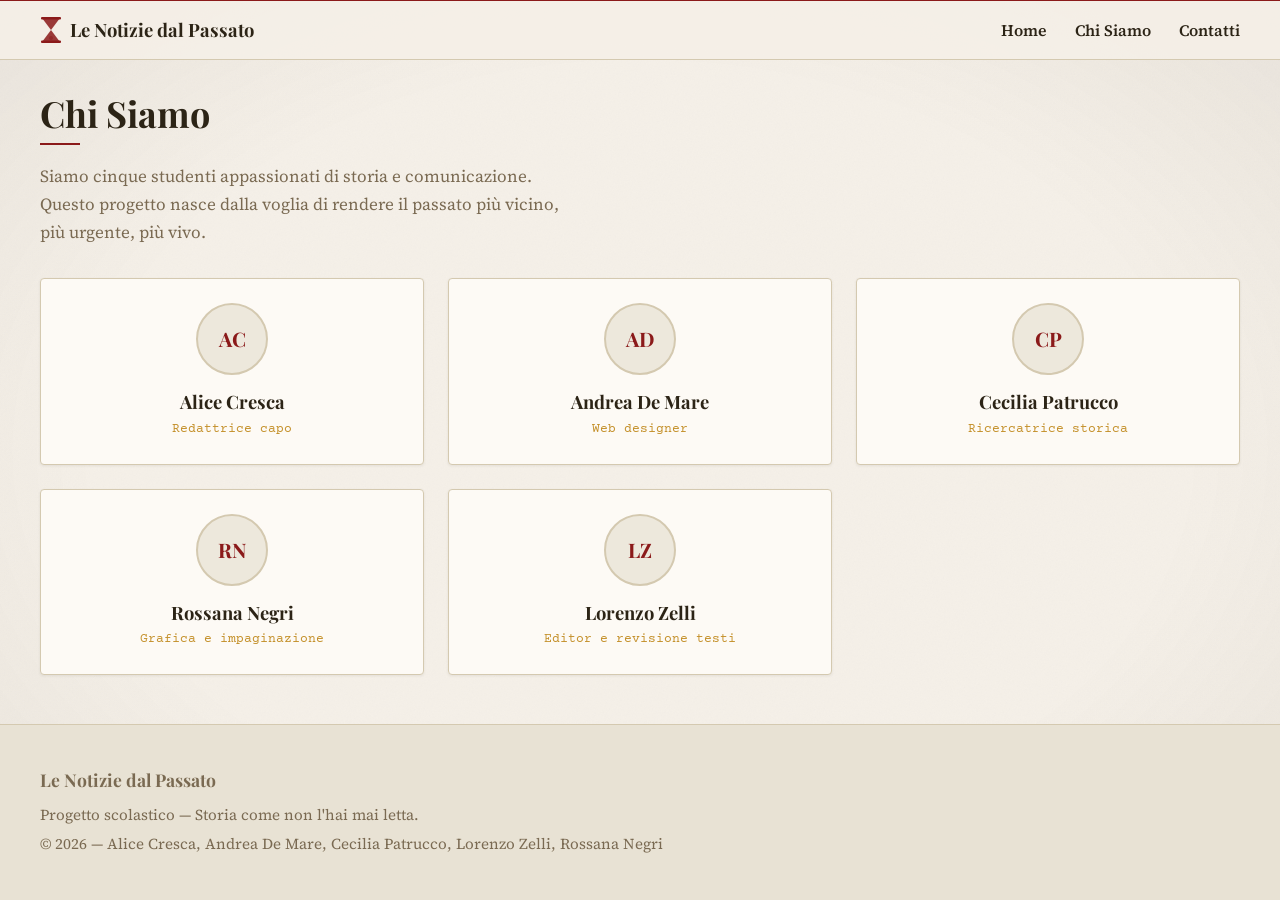
<file: chi-siamo.html>
<!DOCTYPE html>
<html lang="it">
  <head>
    <meta charset="UTF-8" />
    <meta name="viewport" content="width=device-width, initial-scale=1.0" />
    <title>Chi Siamo — Le Notizie dal Passato</title>
    <link rel="preconnect" href="https://fonts.googleapis.com" />
    <link rel="preconnect" href="https://fonts.gstatic.com" crossorigin />
    <link
      href="https://fonts.googleapis.com/css2?family=Courier+Prime&family=Playfair+Display:wght@600;700&family=Source+Serif+4:ital,wght@0,400;0,600;1,400&display=swap"
      rel="stylesheet"
    />
    <link rel="stylesheet" href="style.css" />
  </head>
  <body>
    <header class="site-header">
      <div class="container nav-inner">
        <a class="logo" href="index.html">
          <svg
            class="site-logo-icon"
            width="22"
            height="28"
            viewBox="0 0 22 28"
            fill="none"
            xmlns="http://www.w3.org/2000/svg"
            aria-hidden="true"
            focusable="false"
          >
            <path d="M2 2 L20 2 L11 14 Z" fill="currentColor" opacity="0.85" />
            <path d="M2 26 L20 26 L11 14 Z" fill="currentColor" opacity="0.85" />
            <rect x="1" y="1" width="20" height="2.5" rx="1" fill="currentColor" />
            <rect x="1" y="24.5" width="20" height="2.5" rx="1" fill="currentColor" />
            <circle cx="11" cy="22" r="2" fill="currentColor" opacity="0.5" />
          </svg>
          Le Notizie dal Passato
        </a>
        <button
          class="nav-toggle"
          type="button"
          aria-expanded="false"
          aria-controls="nav-menu"
          aria-label="Apri menu di navigazione"
        >
          <span></span><span></span><span></span>
        </button>
        <nav aria-label="Principale">
          <ul id="nav-menu" class="nav-list">
            <li><a href="index.html">Home</a></li>
            <li><a href="chi-siamo.html">Chi Siamo</a></li>
            <li><a href="contatti.html">Contatti</a></li>
          </ul>
        </nav>
      </div>
    </header>

    <main class="container">
      <h1 class="page-title">Chi Siamo</h1>
      <p class="page-intro">
        Siamo cinque studenti appassionati di storia e comunicazione. Questo progetto nasce dalla voglia di rendere il passato più vicino, più urgente, più vivo.
      </p>

      <div class="team-grid">
        <article class="team-card">
          <div class="avatar" aria-hidden="true">AC</div>
          <h3>Alice Cresca</h3>
          <p class="role">Redattrice capo</p>
        </article>
        <article class="team-card">
          <div class="avatar" aria-hidden="true">AD</div>
          <h3>Andrea De Mare</h3>
          <p class="role">Web designer</p>
        </article>
        <article class="team-card">
          <div class="avatar" aria-hidden="true">CP</div>
          <h3>Cecilia Patrucco</h3>
          <p class="role">Ricercatrice storica</p>
        </article>
        <article class="team-card">
          <div class="avatar" aria-hidden="true">RN</div>
          <h3>Rossana Negri</h3>
          <p class="role">Grafica e impaginazione</p>
        </article>
        <article class="team-card">
          <div class="avatar" aria-hidden="true">LZ</div>
          <h3>Lorenzo Zelli</h3>
          <p class="role">Editor e revisione testi</p>
        </article>
      </div>
    </main>

    <footer class="site-footer">
      <div class="container">
        <p class="footer-brand">Le Notizie dal Passato</p>
        <p>Progetto scolastico — Storia come non l'hai mai letta.</p>
        <p>© 2026 — Alice Cresca, Andrea De Mare, Cecilia Patrucco, Lorenzo Zelli, Rossana Negri</p>
      </div>
    </footer>

    <script src="main.js"></script>
  </body>
</html>
</file>
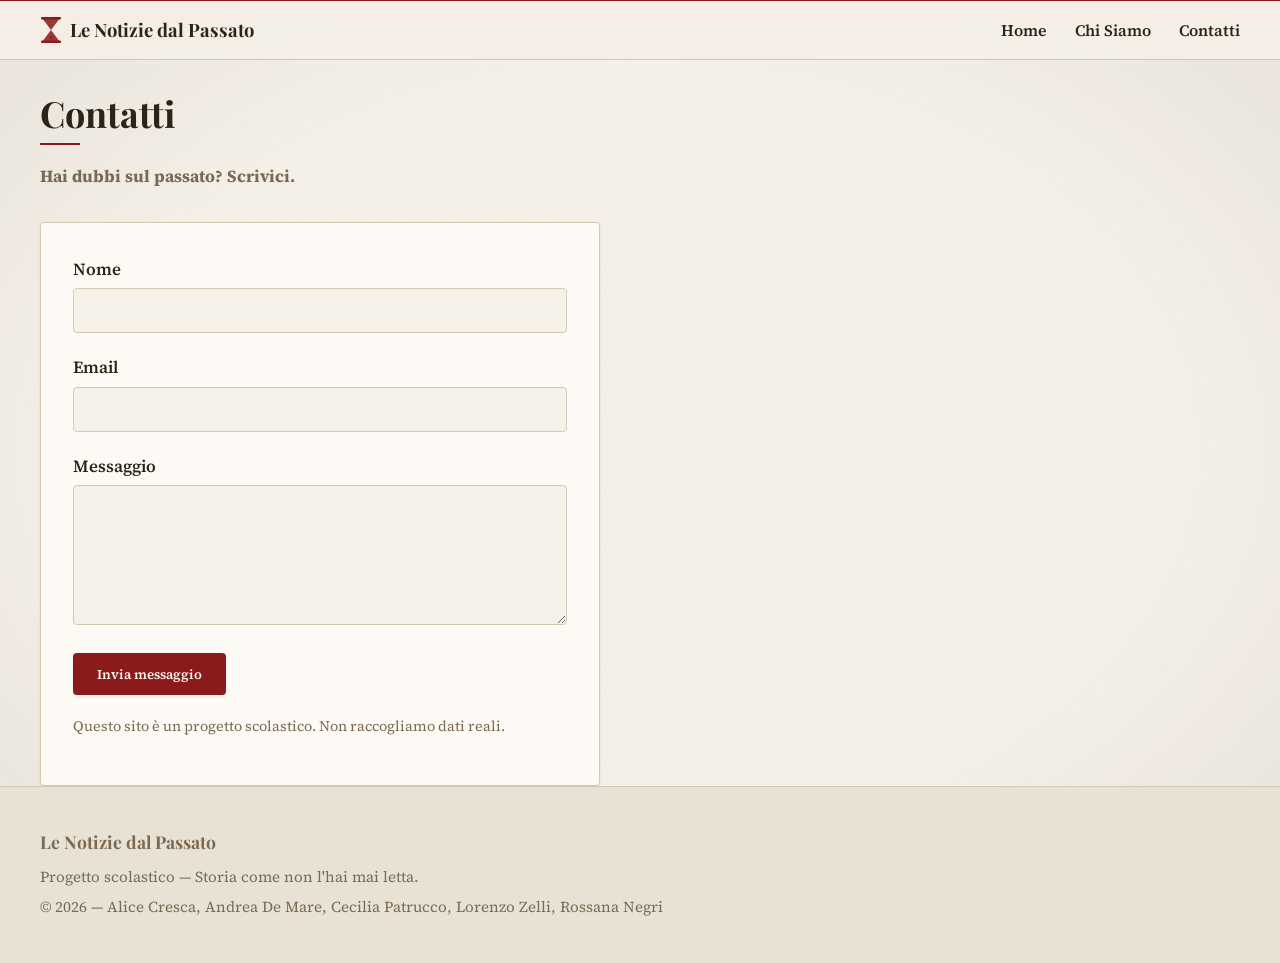
<file: contatti.html>
<!DOCTYPE html>
<html lang="it">
  <head>
    <meta charset="UTF-8" />
    <meta name="viewport" content="width=device-width, initial-scale=1.0" />
    <title>Contatti — Le Notizie dal Passato</title>
    <link rel="preconnect" href="https://fonts.googleapis.com" />
    <link rel="preconnect" href="https://fonts.gstatic.com" crossorigin />
    <link
      href="https://fonts.googleapis.com/css2?family=Courier+Prime&family=Playfair+Display:wght@600;700&family=Source+Serif+4:ital,wght@0,400;0,600;1,400&display=swap"
      rel="stylesheet"
    />
    <link rel="stylesheet" href="style.css" />
  </head>
  <body>
    <header class="site-header">
      <div class="container nav-inner">
        <a class="logo" href="index.html">
          <svg
            class="site-logo-icon"
            width="22"
            height="28"
            viewBox="0 0 22 28"
            fill="none"
            xmlns="http://www.w3.org/2000/svg"
            aria-hidden="true"
            focusable="false"
          >
            <path d="M2 2 L20 2 L11 14 Z" fill="currentColor" opacity="0.85" />
            <path d="M2 26 L20 26 L11 14 Z" fill="currentColor" opacity="0.85" />
            <rect x="1" y="1" width="20" height="2.5" rx="1" fill="currentColor" />
            <rect x="1" y="24.5" width="20" height="2.5" rx="1" fill="currentColor" />
            <circle cx="11" cy="22" r="2" fill="currentColor" opacity="0.5" />
          </svg>
          Le Notizie dal Passato
        </a>
        <button
          class="nav-toggle"
          type="button"
          aria-expanded="false"
          aria-controls="nav-menu"
          aria-label="Apri menu di navigazione"
        >
          <span></span><span></span><span></span>
        </button>
        <nav aria-label="Principale">
          <ul id="nav-menu" class="nav-list">
            <li><a href="index.html">Home</a></li>
            <li><a href="chi-siamo.html">Chi Siamo</a></li>
            <li><a href="contatti.html">Contatti</a></li>
          </ul>
        </nav>
      </div>
    </header>

    <main class="container">
      <h1 class="page-title">Contatti</h1>
      <p class="page-intro"><strong>Hai dubbi sul passato? Scrivici.</strong></p>

      <form id="contact-form" class="contact-form" action="#" method="post" novalidate>
        <div class="form-group">
          <label for="nome">Nome</label>
          <input id="nome" name="nome" type="text" autocomplete="name" />
        </div>
        <div class="form-group">
          <label for="email">Email</label>
          <input id="email" name="email" type="email" autocomplete="email" />
        </div>
        <div class="form-group">
          <label for="messaggio">Messaggio</label>
          <textarea id="messaggio" name="messaggio"></textarea>
        </div>
        <button class="btn btn--primary" type="submit">Invia messaggio</button>
        <p id="form-success" class="form-success" role="status" aria-live="polite"></p>
        <p class="form-note">Questo sito è un progetto scolastico. Non raccogliamo dati reali.</p>
      </form>
    </main>

    <footer class="site-footer">
      <div class="container">
        <p class="footer-brand">Le Notizie dal Passato</p>
        <p>Progetto scolastico — Storia come non l'hai mai letta.</p>
        <p>© 2026 — Alice Cresca, Andrea De Mare, Cecilia Patrucco, Lorenzo Zelli, Rossana Negri</p>
      </div>
    </footer>

    <script src="main.js"></script>
  </body>
</html>
</file>
<file: style.css>
/**
 * Le Notizie dal Passato — foglio di stile globale
 * Progetto scolastico: palette editoriale e layout responsive
 */

/* -------------------------------------------------------------------------- */
/* Variabili di design (palette obbligatoria)                                  */
/* -------------------------------------------------------------------------- */
:root {
  --color-bg: #f5f0e8;
  --color-surface: #ede8dc;
  --color-border: #d4c9b0;
  --color-text: #2c2416;
  --color-text-muted: #7a6a52;
  --color-accent: #8b1a1a;
  --color-accent-2: #c4902a;
  --color-white: #fdfaf5;
  --font-display: "Playfair Display", Georgia, serif;
  --font-body: "Source Serif 4", Georgia, serif;
  --font-mono: "Courier Prime", "Courier New", monospace;
  --shadow-sm: 0 1px 3px rgba(44, 36, 22, 0.08);
  --shadow-md: 0 8px 24px rgba(44, 36, 22, 0.12);
  --radius: 4px;
  --max-width: 1200px;
  --timeline-sidebar-width: 90px;
  --footer-bg: #e8e2d4;
}

/* -------------------------------------------------------------------------- */
/* Reset leggero + base                                                        */
/* -------------------------------------------------------------------------- */
*,
*::before,
*::after {
  box-sizing: border-box;
}

html {
  scroll-behavior: smooth;
}

body {
  margin: 0;
  font-family: var(--font-body);
  font-size: 1.0625rem;
  line-height: 1.65;
  color: var(--color-text);
  background-color: var(--color-bg);
  background-image: url("data:image/svg+xml,%3Csvg xmlns='http://www.w3.org/2000/svg' width='400' height='400'%3E%3Cfilter id='noise'%3E%3CfeTurbulence type='fractalNoise' baseFrequency='0.65' numOctaves='3' stitchTiles='stitch'/%3E%3CfeColorMatrix type='saturate' values='0'/%3E%3C/filter%3E%3Crect width='400' height='400' filter='url(%23noise)' opacity='0.035'/%3E%3C/svg%3E");
  background-repeat: repeat;
  min-height: 100vh;
  position: relative;
}

body::before {
  content: "";
  position: fixed;
  inset: 0;
  pointer-events: none;
  background: radial-gradient(ellipse at center, transparent 60%, rgba(44, 36, 22, 0.06) 100%);
  z-index: 0;
}

body > .site-header,
body > main,
body > .site-footer {
  position: relative;
  z-index: 1;
}

img {
  max-width: 100%;
  height: auto;
  display: block;
}

/* Immagini con classe .article-image (Wikimedia) */
.article-image {
  width: 100%;
  height: 100%;
  object-fit: cover;
  object-position: center;
  display: block;
}

.article-figure {
  margin: 0;
}

.article-figure-caption {
  font-size: 0.75rem;
  color: var(--color-text-muted);
  margin: 0.35rem 0 0;
}

blockquote {
  margin: 1.25rem 0;
  padding: 0.5rem 0 0.5rem 1rem;
  border-left: 3px solid var(--color-accent);
  color: var(--color-text-muted);
  font-style: italic;
}

a {
  color: var(--color-accent);
  text-decoration: none;
}

a:hover {
  text-decoration: underline;
}

h1,
h2,
h3,
h4 {
  font-family: var(--font-display);
  font-weight: 700;
  line-height: 1.2;
  color: var(--color-text);
}

/* -------------------------------------------------------------------------- */
/* Tipografia utility                                                          */
/* -------------------------------------------------------------------------- */
.font-mono {
  font-family: var(--font-mono);
  font-size: 0.9rem;
}

.tag-breaking,
.article-tag {
  display: inline-block;
  background: var(--color-accent);
  color: #fdfaf5;
  font-family: "Courier Prime", var(--font-mono);
  font-size: 0.7rem;
  font-weight: 700;
  letter-spacing: 0.1em;
  text-transform: uppercase;
  padding: 3px 8px;
  margin-bottom: 8px;
  border-radius: var(--radius);
}

/* -------------------------------------------------------------------------- */
/* Layout shell                                                                */
/* -------------------------------------------------------------------------- */
.container {
  width: min(100% - 2rem, var(--max-width));
  margin-inline: auto;
}

.container--wide {
  width: min(100% - 2rem, 1320px);
}

/* Home: spazio per timeline fissa a destra (desktop) */
.page-home .main-wrap {
  margin-right: 0;
}

@media (min-width: 1024px) {
  .page-home .main-wrap {
    margin-right: 110px;
  }
}

/* -------------------------------------------------------------------------- */
/* Header / Navbar                                                             */
/* -------------------------------------------------------------------------- */
.site-header {
  position: sticky;
  top: 0;
  z-index: 101;
  background: rgba(245, 240, 232, 0.88);
  border-top: 1px solid var(--color-accent);
  border-bottom: 1px solid var(--color-border);
  transition: box-shadow 0.25s ease, background 0.25s ease;
}

.site-header.is-scrolled {
  background: rgba(253, 250, 245, 0.92);
  box-shadow: var(--shadow-md);
  backdrop-filter: blur(8px);
  -webkit-backdrop-filter: blur(8px);
}

.nav-inner {
  position: relative;
  display: flex;
  align-items: center;
  justify-content: space-between;
  gap: 1rem;
  padding: 0.85rem 0;
}

.logo {
  display: inline-flex;
  align-items: center;
  gap: 0.5rem;
  font-family: var(--font-display);
  font-weight: 700;
  font-size: 1.15rem;
  color: var(--color-text);
  white-space: nowrap;
}

.logo:hover {
  text-decoration: none;
  color: var(--color-accent);
}

.site-logo-icon {
  color: var(--color-accent);
  vertical-align: middle;
  flex-shrink: 0;
}

.nav-toggle {
  display: none;
  flex-direction: column;
  gap: 5px;
  background: none;
  border: 1px solid var(--color-border);
  border-radius: var(--radius);
  padding: 0.5rem 0.65rem;
  cursor: pointer;
}

.nav-toggle span {
  display: block;
  width: 22px;
  height: 2px;
  background: var(--color-text);
}

.nav-list {
  display: flex;
  align-items: center;
  gap: 1.75rem;
  list-style: none;
  margin: 0;
  padding: 0;
}

.nav-list a {
  font-family: var(--font-body);
  font-size: 1rem;
  color: var(--color-text);
  font-weight: 600;
}

.nav-list a:hover {
  color: var(--color-accent);
}

@media (max-width: 1024px) {
  .nav-toggle {
    display: flex;
  }

  .nav-list {
    position: absolute;
    right: 0;
    top: 100%;
    flex-direction: column;
    align-items: flex-start;
    gap: 0;
    background: var(--color-white);
    border: 1px solid var(--color-border);
    border-radius: var(--radius);
    min-width: 200px;
    padding: 0.5rem 0;
    box-shadow: var(--shadow-md);
    opacity: 0;
    visibility: hidden;
    transform: translateY(-6px);
    transition: opacity 0.2s ease, transform 0.2s ease, visibility 0.2s;
  }

  .nav-list.is-open {
    opacity: 1;
    visibility: visible;
    transform: translateY(0);
  }

  .nav-list li {
    width: 100%;
  }

  .nav-list a {
    display: block;
    padding: 0.65rem 1.25rem;
    width: 100%;
  }
}

/* -------------------------------------------------------------------------- */
/* Hero                                                                        */
/* -------------------------------------------------------------------------- */
.hero {
  padding: 4rem 0 3.5rem;
  text-align: center;
  border-bottom: 1px solid var(--color-border);
  background:
    radial-gradient(ellipse 120% 80% at 50% 0%, rgba(196, 144, 42, 0.12), transparent 55%),
    linear-gradient(180deg, var(--color-surface) 0%, var(--color-bg) 100%);
}

.hero h1 {
  font-size: clamp(2rem, 5vw, 3.25rem);
  max-width: 18ch;
  margin: 0 auto 1rem;
  animation: fadeInUp 0.9s ease forwards;
  opacity: 0;
}

.hero .lead {
  font-size: 1.2rem;
  color: var(--color-text-muted);
  max-width: 36ch;
  margin: 0 auto 1.75rem;
  animation: fadeInUp 0.9s ease 0.12s forwards;
  opacity: 0;
}

.btn {
  display: inline-block;
  font-family: var(--font-body);
  font-weight: 600;
  padding: 0.75rem 1.5rem;
  border-radius: var(--radius);
  border: none;
  cursor: pointer;
  transition: transform 0.2s ease, box-shadow 0.2s ease;
}

.btn--primary {
  background: var(--color-accent);
  color: var(--color-white);
  text-decoration: none;
  box-shadow: var(--shadow-sm);
  animation: fadeInUp 0.9s ease 0.22s forwards;
  opacity: 0;
}

.btn--primary:hover {
  text-decoration: none;
  transform: translateY(-2px);
  box-shadow: var(--shadow-md);
}

@keyframes fadeInUp {
  from {
    opacity: 0;
    transform: translateY(16px);
  }
  to {
    opacity: 1;
    transform: translateY(0);
  }
}

/* -------------------------------------------------------------------------- */
/* Sezioni                                                                     */
/* -------------------------------------------------------------------------- */
.section {
  padding: 3rem 0;
}

.section-title {
  font-size: 1.75rem;
  margin: 0 0 1.5rem;
  padding-bottom: 0.4rem;
  border-left: none;
  position: relative;
}

.section-title::after {
  content: "";
  display: block;
  width: 40px;
  height: 2px;
  background: var(--color-accent);
  margin-top: 0.35rem;
}

/* -------------------------------------------------------------------------- */
/* Cards articoli                                                              */
/* -------------------------------------------------------------------------- */
.card {
  background: var(--color-white);
  border: 1px solid var(--color-border);
  border-radius: var(--radius);
  overflow: hidden;
  box-shadow: var(--shadow-sm);
  transition: transform 0.25s ease, box-shadow 0.25s ease;
}

.card:hover {
  transform: translateY(-4px);
  box-shadow: var(--shadow-md);
}

.card__media {
  aspect-ratio: 16 / 10;
  background: var(--color-surface);
  border-bottom: 1px solid var(--color-border);
  display: flex;
  align-items: center;
  justify-content: center;
  color: var(--color-text-muted);
  font-size: 0.9rem;
  text-align: center;
  padding: 1rem;
}

.card__body {
  padding: 1.1rem 1.25rem 1.25rem;
}

.card__meta {
  font-family: var(--font-mono);
  font-size: 0.8rem;
  color: var(--color-accent-2);
  margin: 0.5rem 0 0.35rem;
}

.card__title {
  font-size: 1.2rem;
  margin: 0 0 0.5rem;
}

.card__title a {
  color: inherit;
}

.card__title a:hover {
  color: var(--color-accent);
}

.card__excerpt {
  margin: 0 0 0.75rem;
  color: var(--color-text-muted);
  font-size: 0.98rem;
  display: -webkit-box;
  -webkit-line-clamp: 2;
  -webkit-box-orient: vertical;
  overflow: hidden;
}

.card__link {
  font-weight: 600;
  font-size: 0.95rem;
}

.card__link:hover {
  text-decoration: none;
}

/* Lista articoli homepage (full width, impilate) */
.page-home .articles-list {
  display: flex;
  flex-direction: column;
  gap: 24px;
  width: 100%;
}

.page-home .article-card {
  display: flex;
  flex-direction: row;
  width: 100%;
  height: 280px;
  background: var(--color-white);
  border: 1px solid var(--color-border);
  border-radius: var(--radius);
  overflow: hidden;
  transition: box-shadow 0.2s ease, transform 0.2s ease;
}

.page-home .article-card:hover {
  transform: translateY(-3px);
  box-shadow: 0 8px 24px rgba(44, 36, 22, 0.1);
}

.page-home .article-card .card-image {
  width: 40%;
  flex-shrink: 0;
  overflow: hidden;
}

.page-home .article-card .card-image img {
  width: 100%;
  height: 100%;
  object-fit: cover;
  object-position: center;
  display: block;
}

.page-home .article-card .card-body {
  width: 60%;
  padding: 24px 28px;
  display: flex;
  flex-direction: column;
  justify-content: center;
  overflow: hidden;
}

.page-home .article-card .card-title {
  font-family: var(--font-display);
  font-size: 1.25rem;
  line-height: 1.4;
  margin: 0 0 10px;
  color: var(--color-text);
}

.page-home .article-card .card-title a {
  color: inherit;
  text-decoration: none;
}

.page-home .article-card .card-title a:hover {
  color: var(--color-accent);
}

.page-home .article-card .card-date {
  font-family: var(--font-mono);
  font-size: 0.8rem;
  color: var(--color-accent-2);
  margin: 0 0 10px;
}

.page-home .article-card .card-excerpt {
  font-size: 0.9rem;
  color: var(--color-text-muted);
  line-height: 1.5;
  margin: 0;
  display: -webkit-box;
  -webkit-line-clamp: 3;
  -webkit-box-orient: vertical;
  overflow: hidden;
}

.page-home .article-card .card-link {
  margin-top: 14px;
  font-size: 0.85rem;
  color: var(--color-accent);
  text-decoration: none;
  font-weight: 600;
}

.page-home .article-card .card-link:hover {
  text-decoration: underline;
}

.page-home .article-card .article-tag {
  margin-bottom: 8px;
}

@media (max-width: 1024px) {
  .timeline-sidebar {
    display: none !important;
  }

  .page-home .articles-list {
    margin-right: 0;
  }
}

@media (min-width: 769px) and (max-width: 1024px) {
  .page-home .article-card {
    height: 240px;
  }
}

@media (max-width: 768px) {
  body.page-home {
    padding: 16px;
  }

  .page-home .article-card {
    flex-direction: column;
    height: auto;
  }

  .page-home .article-card .card-image {
    width: 100%;
    height: 180px;
  }

  .page-home .article-card .card-body {
    width: 100%;
    padding: 16px;
  }

  .page-home .article-card .card-title {
    font-size: 1.1rem;
  }

  .hero h1 {
    font-size: 2rem;
  }
}

/* Featured */
.featured {
  display: grid;
  grid-template-columns: 1.1fr 1fr;
  gap: 2rem;
  align-items: stretch;
  margin-bottom: 2.5rem;
}

@media (max-width: 900px) {
  .featured {
    grid-template-columns: 1fr;
  }
}

.featured .card__media {
  padding: 0;
  aspect-ratio: auto;
  min-height: 0;
  overflow: hidden;
  display: block;
}

.featured .card__title {
  font-size: 1.55rem;
}

/* -------------------------------------------------------------------------- */
/* Timeline sidebar (home, desktop)                                            */
/* -------------------------------------------------------------------------- */
.timeline-sidebar {
  display: none;
}

@media (min-width: 1024px) {
  .timeline-sidebar {
    display: block;
    position: fixed;
    right: 24px;
    top: 50%;
    transform: translateY(-50%);
    width: var(--timeline-sidebar-width);
    max-width: 90px;
    height: 70vh;
    z-index: 100;
    padding-top: 10px;
    padding-bottom: 10px;
    margin: 0;
    border: none;
    background: transparent;
    mask-image: linear-gradient(
      to bottom,
      transparent 0%,
      black 3%,
      black 97%,
      transparent 100%
    );
    -webkit-mask-image: linear-gradient(
      to bottom,
      transparent 0%,
      black 3%,
      black 97%,
      transparent 100%
    );
  }

  .timeline-sidebar__inner {
    position: relative;
    width: 100%;
    height: 100%;
  }

  .timeline-dots {
    position: relative;
    z-index: 1;
    display: flex;
    flex-direction: column;
    justify-content: space-between;
    height: 100%;
    min-height: 0;
  }

  .timeline-line {
    position: absolute;
    right: 5px;
    top: 0;
    bottom: 0;
    width: 1px;
    background: var(--color-border);
    pointer-events: none;
    z-index: 0;
  }

  .timeline-dot {
    position: relative;
    z-index: 1;
    display: flex;
    flex-direction: row;
    align-items: center;
    justify-content: flex-end;
    gap: 8px;
    width: 100%;
    padding: 0;
    margin: 0;
    border: none;
    background: transparent;
    cursor: pointer;
    text-align: right;
    transition: opacity 0.2s ease;
  }

  .timeline-dot:focus-visible {
    outline: 2px solid var(--color-accent);
    outline-offset: 2px;
  }

  .dot-label {
    font-family: var(--font-mono);
    font-size: 0.65rem;
    color: var(--color-text-muted);
    white-space: nowrap;
    flex-shrink: 0;
  }

  .dot-title {
    font-family: var(--font-mono);
    font-size: 0.6rem;
    color: var(--color-text-muted);
    max-width: 0;
    min-width: 0;
    opacity: 0;
    overflow: hidden;
    white-space: nowrap;
    transition: max-width 0.3s ease, opacity 0.3s ease, margin 0.3s ease;
    margin: 0;
  }

  .timeline-dot:hover .dot-title,
  .timeline-dot:focus-visible .dot-title {
    max-width: 120px;
    opacity: 1;
    margin-left: 2px;
  }

  .dot-marker {
    display: block;
    width: 12px;
    height: 12px;
    border-radius: 50%;
    border: 1.5px solid var(--color-text-muted);
    background: transparent;
    position: relative;
    flex-shrink: 0;
    transition: all 0.3s ease;
  }

  .dot-marker::after {
    content: "";
    position: absolute;
    top: 50%;
    left: 50%;
    transform: translate(-50%, -50%);
    width: 6px;
    height: 6px;
    border-radius: 50%;
    background: var(--color-text-muted);
    transition: background 0.3s ease;
  }

  .timeline-dot.active .dot-marker {
    border-color: var(--color-accent);
    background: var(--color-accent);
    box-shadow: 0 0 0 4px rgba(139, 26, 26, 0.12);
    transition: all 0.3s ease;
  }

  .timeline-dot.active .dot-marker::after {
    background: var(--color-white);
    width: 5px;
    height: 5px;
    transition: all 0.3s ease;
  }

  .timeline-dot.active .dot-label {
    color: var(--color-text);
    font-weight: 700;
  }
}

/* -------------------------------------------------------------------------- */
/* Breadcrumb                                                                  */
/* -------------------------------------------------------------------------- */
.breadcrumb {
  font-size: 0.9rem;
  color: var(--color-text-muted);
  padding: 1.25rem 0 0;
}

.breadcrumb a {
  color: var(--color-text-muted);
}

.breadcrumb a:hover {
  color: var(--color-accent);
}

/* -------------------------------------------------------------------------- */
/* Pagina articolo                                                             */
/* -------------------------------------------------------------------------- */
.article-header {
  padding: 1.5rem 0 2rem;
  border-bottom: 1px solid var(--color-border);
}

.article-header h1 {
  font-size: clamp(1.75rem, 4vw, 2.75rem);
  margin: 0.75rem 0 0.5rem;
}

.article-header .date-line {
  font-family: var(--font-mono);
  color: var(--color-accent-2);
  margin: 0;
}

.article-header .byline {
  margin: 0.75rem 0 0;
  color: var(--color-text-muted);
  font-style: italic;
}

.article-layout {
  display: grid;
  grid-template-columns: 1fr 300px;
  gap: 2.5rem;
  padding: 2rem 0 3rem;
  align-items: start;
}

@media (max-width: 900px) {
  .article-layout {
    grid-template-columns: 1fr;
  }
}

.article-body p {
  margin: 0 0 1.1rem;
}

.article-aside {
  position: sticky;
  top: 5.5rem;
}

.aside-block {
  background: var(--color-white);
  border: 1px solid var(--color-border);
  border-radius: var(--radius);
  padding: 1rem;
  margin-bottom: 1.25rem;
  box-shadow: var(--shadow-sm);
}

.aside-block .article-figure {
  margin: 0;
}

.aside-block h3 {
  font-size: 1rem;
  margin: 0 0 0.75rem;
  font-family: var(--font-body);
  font-weight: 700;
}

.aside-block ul {
  margin: 0;
  padding-left: 1.1rem;
  color: var(--color-text-muted);
}

.aside-block li {
  margin-bottom: 0.4rem;
}

.mini-timeline {
  font-family: var(--font-mono);
  font-size: 0.78rem;
  line-height: 1.5;
  color: var(--color-text-muted);
}

.article-nav-footer {
  display: flex;
  justify-content: space-between;
  gap: 1rem;
  padding: 1.5rem 0 3rem;
  border-top: 1px solid var(--color-border);
  flex-wrap: wrap;
}

.article-nav-footer a {
  font-weight: 600;
}

.article-nav-footer .muted {
  color: var(--color-text-muted);
  pointer-events: none;
}

/* Placeholder legacy (se presente) */
.figure-placeholder {
  background: var(--color-surface);
  border: 1px dashed var(--color-border);
  border-radius: var(--radius);
  padding: 0;
  text-align: center;
  color: var(--color-text-muted);
  font-size: 0.9rem;
  overflow: hidden;
}
/* -------------------------------------------------------------------------- */
/* Lista articoli (pagina indice)                                              */
/* -------------------------------------------------------------------------- */
.list-card {
  display: grid;
  grid-template-columns: 220px 1fr;
  gap: 1.5rem;
  align-items: stretch;
  margin-bottom: 1.5rem;
}

@media (max-width: 640px) {
  .list-card {
    grid-template-columns: 1fr;
  }
}

.list-card .card__media {
  padding: 0;
  overflow: hidden;
  border-bottom: none;
  aspect-ratio: auto;
  min-height: 0;
  background: var(--color-surface);
  display: block;
}

/* -------------------------------------------------------------------------- */
/* Chi siamo                                                                   */
/* -------------------------------------------------------------------------- */
.team-grid {
  display: grid;
  grid-template-columns: repeat(3, 1fr);
  gap: 1.5rem;
}

@media (max-width: 900px) {
  .team-grid {
    grid-template-columns: repeat(2, 1fr);
  }
}

@media (max-width: 520px) {
  .team-grid {
    grid-template-columns: 1fr;
  }
}

.team-card {
  background: var(--color-white);
  border: 1px solid var(--color-border);
  border-radius: var(--radius);
  padding: 1.5rem;
  text-align: center;
  box-shadow: var(--shadow-sm);
  transition: transform 0.2s ease, box-shadow 0.2s ease;
}

.team-card:hover {
  transform: translateY(-3px);
  box-shadow: var(--shadow-md);
}

.avatar {
  width: 72px;
  height: 72px;
  border-radius: 50%;
  background: var(--color-surface);
  border: 2px solid var(--color-border);
  display: flex;
  align-items: center;
  justify-content: center;
  margin: 0 auto 1rem;
  font-family: var(--font-display);
  font-weight: 700;
  font-size: 1.25rem;
  color: var(--color-accent);
}

.team-card h3 {
  margin: 0 0 0.35rem;
  font-size: 1.15rem;
}

.team-card .role {
  font-family: var(--font-mono);
  font-size: 0.8rem;
  color: var(--color-accent-2);
  margin: 0;
}

/* -------------------------------------------------------------------------- */
/* Contatti                                                                    */
/* -------------------------------------------------------------------------- */
.contact-form {
  max-width: 560px;
  background: var(--color-white);
  border: 1px solid var(--color-border);
  border-radius: var(--radius);
  padding: 2rem;
  box-shadow: var(--shadow-sm);
}

.form-group {
  margin-bottom: 1.25rem;
}

.form-group label {
  display: block;
  font-weight: 600;
  margin-bottom: 0.35rem;
}

.form-group input,
.form-group textarea {
  width: 100%;
  font-family: var(--font-body);
  font-size: 1rem;
  padding: 0.65rem 0.75rem;
  border: 1px solid var(--color-border);
  border-radius: var(--radius);
  background: var(--color-bg);
  color: var(--color-text);
}

.form-group textarea {
  min-height: 140px;
  resize: vertical;
}

.form-note {
  font-size: 0.9rem;
  color: var(--color-text-muted);
  margin-top: 1.25rem;
}

.form-success {
  display: none;
  margin-top: 1rem;
  padding: 0.75rem 1rem;
  background: var(--color-surface);
  border: 1px solid var(--color-border);
  border-radius: var(--radius);
  color: var(--color-text);
  font-size: 0.95rem;
}

.form-success.is-visible {
  display: block;
}

/* -------------------------------------------------------------------------- */
/* Footer                                                                      */
/* -------------------------------------------------------------------------- */
.site-footer {
  border-top: 1px solid var(--color-border);
  padding: 2.5rem 0;
  margin-top: auto;
  background: var(--footer-bg);
}

.site-footer .footer-brand {
  font-family: var(--font-display);
  font-weight: 700;
  font-size: 1.1rem;
  margin: 0 0 0.5rem;
}

.site-footer p {
  margin: 0.25rem 0;
  color: var(--color-text-muted);
  font-size: 0.95rem;
}

/* -------------------------------------------------------------------------- */
/* Page title generico                                                         */
/* -------------------------------------------------------------------------- */
.page-title {
  font-size: 2.25rem;
  margin: 2rem 0 1rem;
}

.page-title::after {
  content: "";
  display: block;
  width: 40px;
  height: 2px;
  background: var(--color-accent);
  margin-top: 0.5rem;
}

.page-intro {
  max-width: 60ch;
  color: var(--color-text-muted);
  margin-bottom: 2rem;
}

/* -------------------------------------------------------------------------- */
/* Utility                                                                     */
/* -------------------------------------------------------------------------- */
.sr-only {
  position: absolute;
  width: 1px;
  height: 1px;
  padding: 0;
  margin: -1px;
  overflow: hidden;
  clip: rect(0, 0, 0, 0);
  white-space: nowrap;
  border: 0;
}

main {
  flex: 1;
}

body {
  display: flex;
  flex-direction: column;
}
</file>
